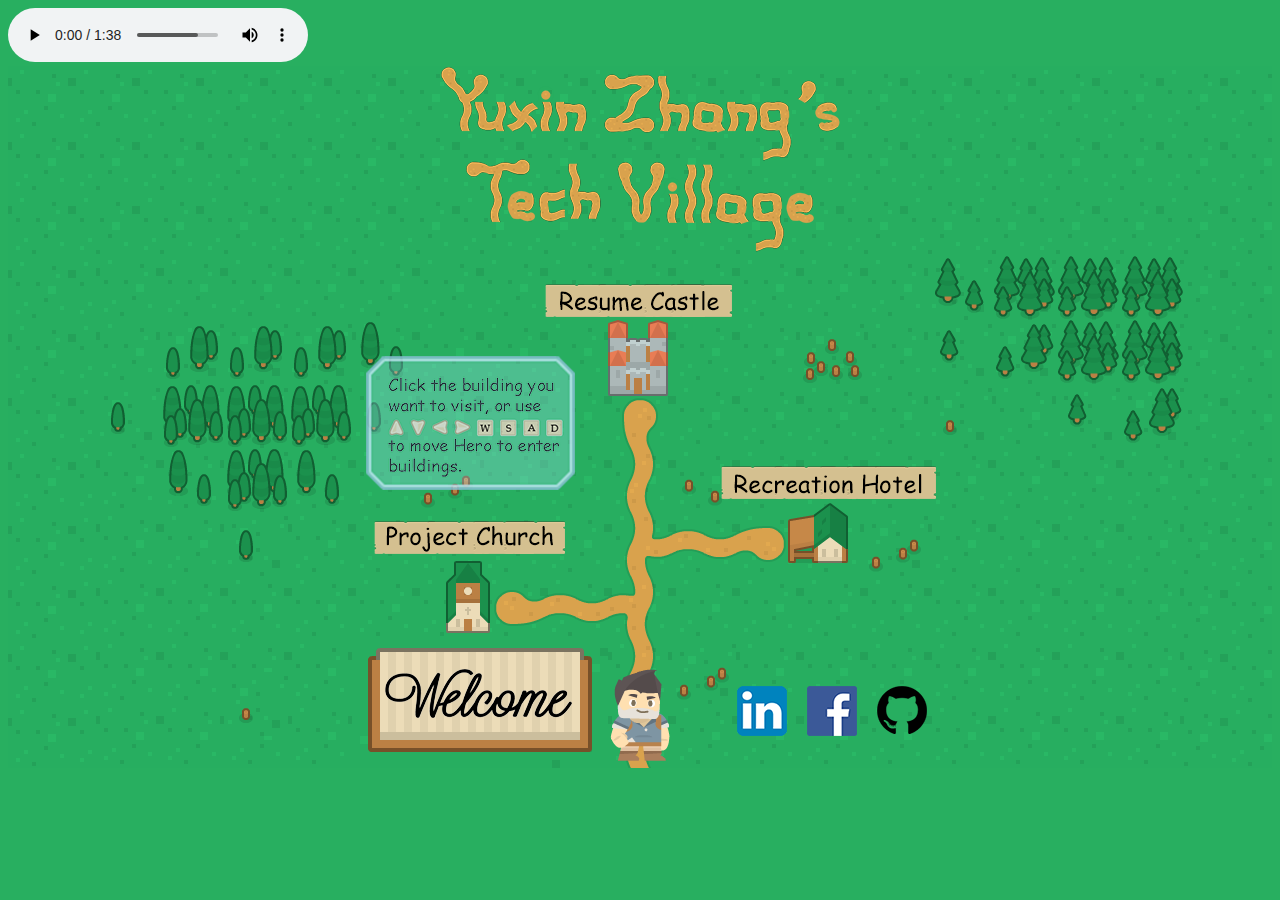
<file: index.html>
<!doctype html>
<html>
<head>
<meta charset="utf-8">
<meta name="viewport" content="width=device-width, initial-scale=1" />
<title>YuxinZhang - Actively Seeking Entry Level Job in Software Engineer</title>
<link href="CSS/page.css" rel="stylesheet" type="text/css">
<link href="CSS/village.css" rel="stylesheet" type="text/css">
<link href="CSS/building.css" rel="stylesheet" type="text/css">
<link href="CSS/character.css" rel="stylesheet" type="text/css">
<script src="https://ajax.googleapis.com/ajax/libs/jquery/3.1.1/jquery.min.js"></script>
<script type="text/javascript" src="js/game_start.js"></script>
<script type="text/javascript" src="js/player.js"></script>
<script type="text/javascript" src="js/building.js"></script>
<script type="text/javascript" src="js/general.js"></script>
<script type="text/javascript" src="js/world.js"></script>
</head>

<body class = "body">
<b></b>
<div class = "world_map">
    <audio id="bgm" controls autoplay loop onloadeddata="lowervolume()">
      <source src="file/bgm/postmeridie.mp3" type="audio/mpeg">
    </audio>
    <!--village-->
    <div id="village" class = "village">
        <!--village name-->
        <div id="village_name" class = "village_name village_width">
            <img alt="village_name" class="image_village_name" src="image/village/village_name.png" >
        </div><!--end of village name-->
        
        <!--village map-->
        <div id="village_map" class = "village_map">
        
            <!--Instruction-->
            <div id = "instruction" class = "instruction"><img alt="instruction" class = "instruction_img" src="image/world/instruction.png" ></div>
        
            <!--character-->
            <div id="character" class = "character"> <img alt = "character" src="image/character/stand.png" > </div>
            
            <div class="building">
                <!--building of resume-->
                <a class= "building_container" href="file/RESUME_YUXINZHANG_0316_software.pdf">
                    <div id="build_resume" class = "build_resume"> <img alt = "build_resume" src="image/village/build_resume.png" > </div>
                    <div class = "build_tag resume_tag"> <img alt = "build_resume_tag" src="image/village/Resume Castle.png" > </div>
                </a>
                <!--building of project-->
                <a class= "building_container" href="project/project.html">
                    <div id="build_project" class = "build_project clickable"> <img alt = "build_project" src="image/village/build_project.png" > </div>
                    <div class = "build_tag project_tag"> <img alt = "build_project_tag" src="image/village/Project Church.png" > </div>
                </a>
                <!--building of game-->
                <a class= "building_container" href="https://taylorzhangyx.github.io/Leetcodes/">
                    <div id="build_game" class = "build_game clickable"> <img alt = "build_game" src="image/village/build_game.png" > </div>
                    <div class = "build_tag game_tag"> <img alt = "build_game_tag" src="image/village/Recreation Hotel.png" > </div>
                </a>
            </div>
            
            <!--contact-->
            <div class = "contact_container">
                <a href="https://www.linkedin.com/in/yuxin-zhang-5248b7b5">
                    <div id="linkedin" class = "linkedin contact build_tag"><img  class = "linkedin_img contact" alt="linkedin" src="image/contact/linkedin.png"></div>
                </a>
                
                <a href="https://www.facebook.com/yuxin.zhang.9406">
                    <div id="facebook" class = "facebook contact build_tag"><img  class = "facebook_img contact" alt="facebook" src="image/contact/facebook.png"></div>
                </a>
                
                <a href="https://github.com/taylorzhangyx">
                    <div id="github" class = "github contact build_tag"><img  class = "github_img contact" alt="github" src="image/contact/github.png"></div>
                </a>
            </div><!--end of contact-->
            
        </div><!--end of village-->
        
        
    </div>

</div>
</body>
</html>
</file>
<file: CSS/page.css>
@charset "utf-8";
/* CSS Document */
.body{
    background: hsla(145,63%,42%,1.00);
    align-content:center;
    cursor: url(../image/cursor/cursor.png), auto;
}

.world_map{
}

.clickable{
    cursor: url(../image/cursor/click.png), auto;
}

.instruction{
    position: absolute;
    top: 100px;
    left: 270px;
    z-index: 3;
}

.instruction_img{
}

.contact{
    float:left;
    padding: 5px 5px 5px 5px;
}

.contact:hover{
    -ms-transform: scale(1.2,1.2); /* IE 9 */
    -webkit-transform: scale(1.2,1.2); /* Safari */
    transform: scale(1.2,1.2); /* Standard syntax */
}

.contact_container{
    position: absolute;
    top: 420px;
    left: 631px;
}

.github{
    top: 0px;
    left: 0px;
}

.linkedin{
    top: 0px;
    left: 70px;
}

.facebook{
    top: 0px;
    left: 140px;
}

a {
    target: "_blank";
    cursor: url(../image/cursor/click.png), auto;
}

@media screen and (max-width: 960px) {
    audio {
        display: none;
    }
    
    .body{
        background: url(../image/village/ground.png);
    }
    
    .instruction{
        float:left;
        left:auto;
        top:auto;
        margin:auto;
        z-index:0;
        position:static;
    }
    .contact_container{
        display: block;
        position: static;
    }
}
</file>
<file: CSS/village.css>
@charset "utf-8";
/* CSS Document */

.village{
    position:relative;
    margin: auto;
    background:url(../image/village/ground.png);
}

.village_width{
    width: 1088px;
}

.village_name{
    margin:auto;
    height: 190px;
    text-align: center;
}

.image_village_name{
    display: inline-block;
}

.village_map{
    margin: auto;
    position:relative;
    width: 1088px;
    height: 512px;
    background:url(../image/village/village_map.png);
}

@media screen and (max-width: 960px) {
    .village{
        background: none;
        float: left;
    }
    .village_width{
        width: 100%;
    }
    .village_name .image_village_name{
        float: left;
        width: 100%;
        max-width: 400px;
    }
    .village_map{
        float:left;
        width: 100%;
        background: none;
    }
}
</file>
<file: CSS/building.css>
@charset "utf-8";
/* CSS Document */

.build_resume{
    position: absolute;
    left: 512px;
    top: 64px;
}

.build_project{
    position: absolute;
    left: 350px;
    top: 305px;
}

.build_game{
    position: absolute;
    left: 690px;
    top: 245px;
}

.resume_tag{
    position: absolute;
    left: 449px;
    top: 28px;
}

.project_tag{
    position: absolute;
    left: 278px;
    top: 265px;
}

.game_tag{
    position: absolute;
    left: 625px;
    top: 210px;
}

.build_tag{
}
@media screen and (max-width: 960px) {
    .building{
        max-width:300px;
        margin:auto;
        text-align:center;
    }
    .build_tag{
    }
    .building_container{
        clear: both;
        float: left;
        margin:auto;
    }
    
    [class*="build"] {
        left:0px;
        top: 0px;
        display: inline-block;
        position: static;
    }
}
</file>
<file: CSS/character.css>
@charset "utf-8";
/* CSS Document */

.character{
    position: absolute;
    top : 395px;
    left: 504px;
    z-index: 2;
}
@media screen and (max-width: 960px) {
    .character{
        position: static;
    }
    
}
</file>
